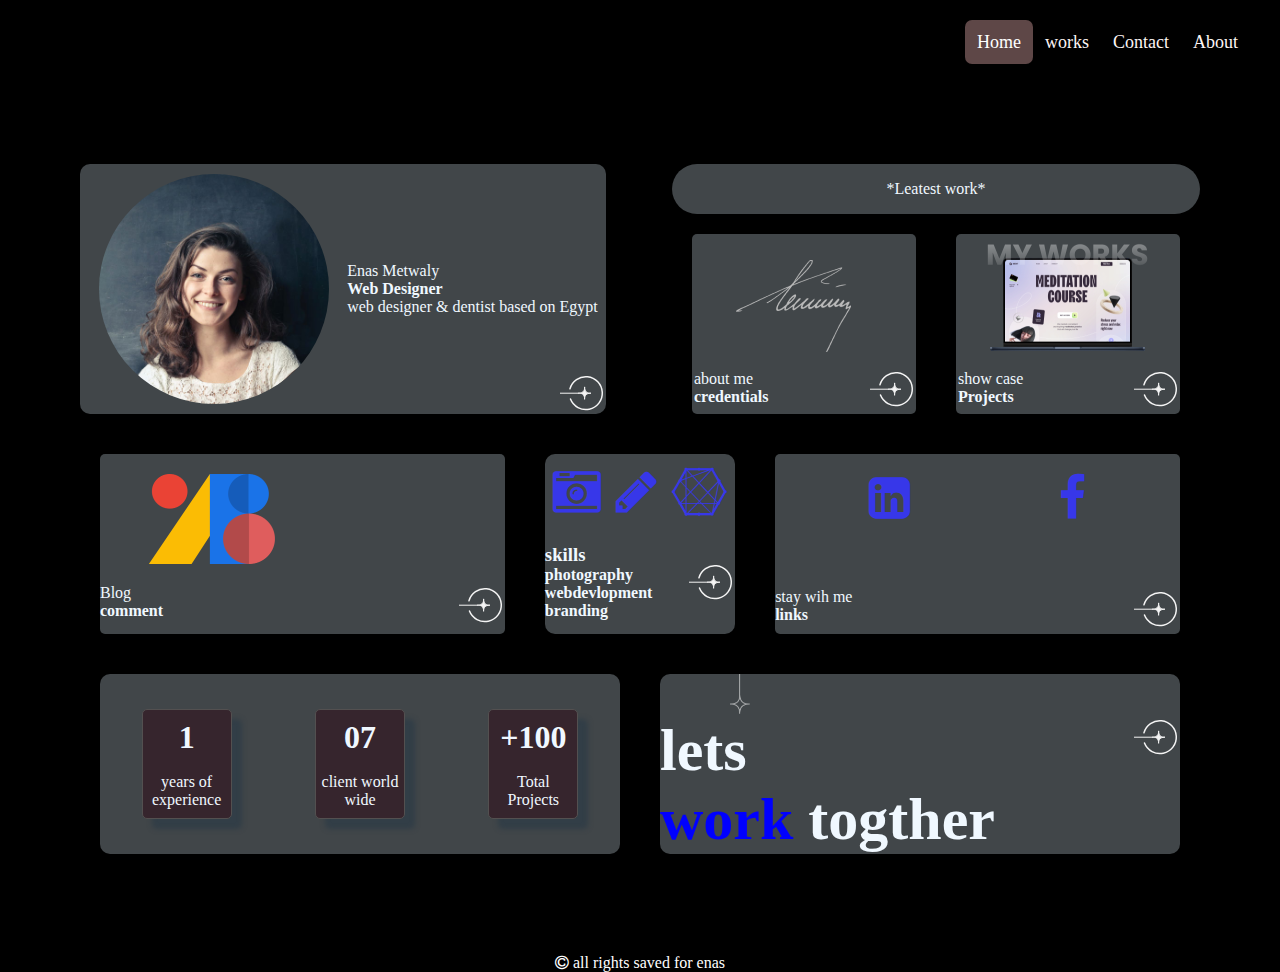
<file: index.html>
<!DOCTYPE html>
<html lang="en">
<head>
    <meta charset="UTF-8">
    <meta name="viewport" content="width=device-width, initial-scale=1.0">
    <title>Enas Metwaly</title>
    <link rel="stylesheet" href="https://cdnjs.cloudflare.com/ajax/libs/font-awesome/4.7.0/css/font-awesome.min.css">

    <link rel="stylesheet" href="css/style.css">
</head>
<body>
    <header class="header">
        <!-- <a href="index.html" class="logo"><h1>Enas</h1></a> -->
        <nav class="header-right">
            <a class="active" href="index.html">Home</a>
            <a href="works.html">works</a>

            <a href="contact.html">Contact</a>
            <a href="about.html">About</a>
          </nav>
    </header>
    <main>
        <section class="section_1 section">
            <div class="section1_left person_card card">
                <div class="img">
                    <img src="imgs/leftimage-dark.jpg" alt="" srcset="">
                </div>
                <div class="text">
                    <div>
                        <p>Enas Metwaly</p>

                        <h4>Web Designer</h4>
                        <p>web designer & dentist based on Egypt</p>
    
                    </div>
                    <a href="about.html" class="project-btn">                				
                        <img src="imgs/icon.svg" alt="Button">
                                                
                    </a>
    

                </div>

            </div>
            <div class="section1_right">
                <div class="banner">
                    <span>*Leatest work*</span>

                </div>
                <div class="works_credntials" >
                    <div class="credntials small_card">
                        <div class="img">
                            <img src="imgs/sign.png" alt="">
                        </div>
                        <div class="credential_info">
                            <div class="text">
                                <p >about me</p>
                                <h4>credentials</h2>
                            </div>
                            <a href="about.html" class="project-btn">                				
                                <img src="imgs/icon.svg" alt="Button">
                                                        
                            </a>
            
                        </div>
                    </div>
                    <div class="credntials small_card">
                        <div class="img">
                            <img src="imgs/my-works.png" alt="" >
                        </div>
                        <div class="credential_info">
                            <div class="text">
                                <p >show case</p>
                                <h4>Projects</h2>
                            </div>
                            <a href="works.html" class="project-btn">                				
                                <img src="imgs/icon.svg" alt="Button">
                                                        
                            </a>
            
                        </div>
                    </div>

                </div>

            </div>
        </section>
        <section class="section_2 section">
                <div class="frist_card small_card">
                    <div class="img">
                        <img src="imgs/gfonts.png" alt="">
                    </div>
                    <div class="credential_info">
                        <div class="text">
                            <p >Blog</p>
                            <h4>comment</h2>
                        </div>
                        <img src="imgs/icon.svg" alt="Button">

                    </div>


                </div>
                <article class="second_card card">
                    <div class="icons">
                        <i class="fa fa-camera-retro fa-3x"></i> 
                        <i class="fa fa-pencil fa-3x" aria-hidden="true"></i>
                        <i class="fa fa-connectdevelop fa-3x" aria-hidden="true"></i>


                        


                    </div>
                    <div class="comment">
                        <div class="text">
                            <h3 >skills</h3>
                            <h4>photography webdevlopment branding</h2>
                        </div>
                        <img src="imgs/icon.svg" alt="Button">

                    </div>



                    

                </article>
                <article class="third_card small_card">
                    <div class="icons">
                         <i class="fa fa-linkedin-square fa-3x" aria-hidden="true"></i>
                        <i class="fa fa-facebook fa-3x" aria-hidden="true"></i>


                    </div>
                    <div class="credential_info">
                        <div class="text">
                            <p >stay wih me </p>
                            <h4>links</h2>
                        </div>
                        <a href="contact.html" class="project-btn">                				
                            <img src="imgs/icon.svg" alt="Button">
                                                    
                        </a>
        
                    </div>




                </article>

        </section>
        <section class="section_3 section">
            <article class="left_card card">
                <div  class="mydiv">
                    <h1>1</h1>
                    
                    <p>  years of experience </p>
                </div>
                <div class="mydiv">
                    <h1>07</h1>
                    <p>client world wide </p>
                </div>
                <div  class="mydiv">
                    <h1>+100</h1>
                    <p>Total Projects </p>
                </div>

            </article>
            <article class="right_card card">
                <img src="imgs/thread.png" alt="" style="width: 20px;height:40px; margin-left:70px">
                <div class="talk">
                    <div class="text">
                        <h1>lets</h1>
                        <h1><span style="color: blue;">work</span> togther</h1>
                    </div>
                    <a href="contact.html" class="project-btn">                				
                        <img src="imgs/icon.svg" alt="Button">
                                                
                    </a>
    

                </div>
            </article>


            
        </section>


    </main>
    <footer>
        <p> <span><i class="fa fa-copyright" aria-hidden="true"></i>
        </span>all rights saved for enas</p>
    </footer>
</body>
</html>
</file>
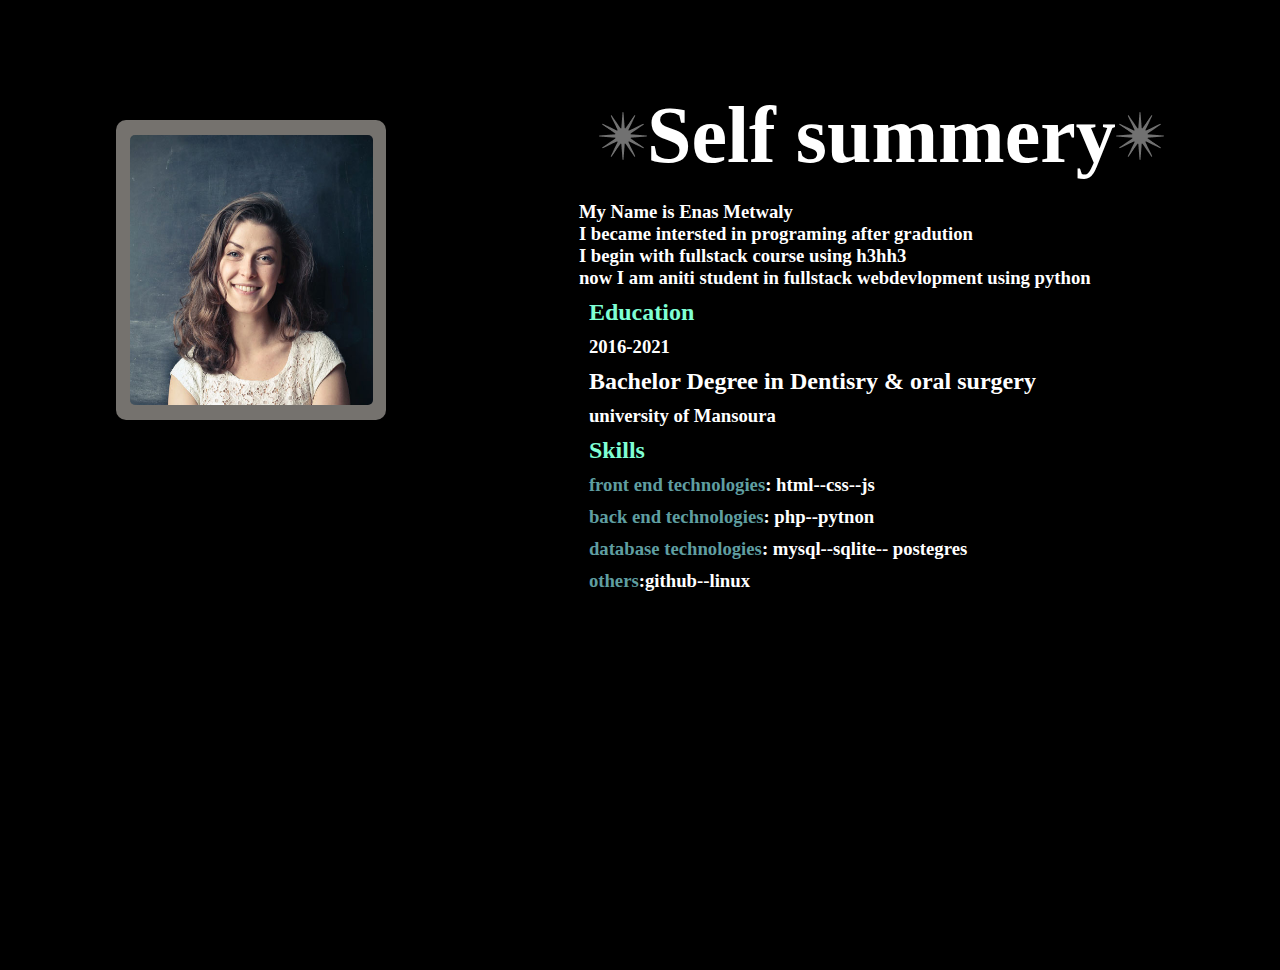
<file: about.html>
<!DOCTYPE html>
<html lang="en">
<head>
    <meta charset="UTF-8">
    <meta name="viewport" content="width=device-width, initial-scale=1.0">
    <title>about</title>
    <link rel="stylesheet" href="css/about.css">
</head>
<body>
    <section class="section about_section">
        <article class="img">
            <img src="imgs/leftimage-dark.jpg" alt="">
        </article>
        <article class="info">
            <div class="summery">
                <img src="imgs/star-2.png" alt="">
                <h1>Self summery</h1>
                <img src="imgs/star-2.png" alt="">

            </div>
            <div class="text">
                <h3>My Name is Enas Metwaly</h3>
                <h3>I became intersted in programing after gradution</h3>
                <h3>I  begin with fullstack course using h3hh3</h3>
                <h3>now I am  aniti student in fullstack webdevlopment using python </h3>



            </div>
            <div class="education">
                <h2 style="color: aquamarine;">Education</h2>
                <h3>2016-2021</h3>
                <h2>Bachelor Degree in Dentisry & oral surgery</h2>
                <h3 >university of Mansoura</h3>
                <h2 style="color: aquamarine;">Skills</h2>
                <h3><span style="color: cadetblue;"> front end technologies</span>: html--css--js</h3>
                <h3><span style="color: cadetblue;">back end technologies</span>: php--pytnon</h3>
                <h3><span style="color: cadetblue;">database technologies</span>: mysql--sqlite-- postegres</h3>
                <h3><span style="color: cadetblue;">others</span>:github--linux</h3>


    
            </div>
        </article>
        
    </section>
</body>
</html>
</file>
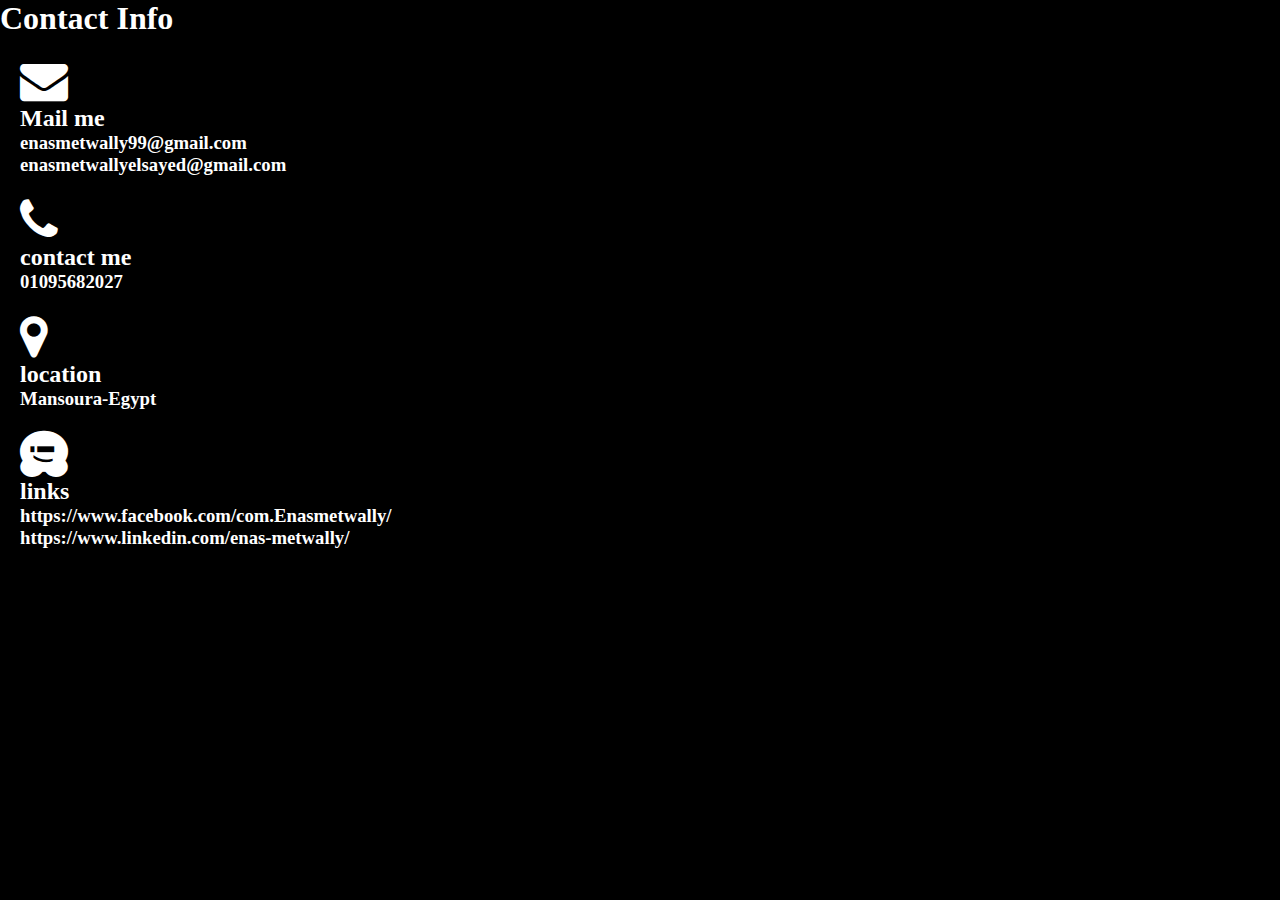
<file: contact.html>
<!DOCTYPE html>
<html lang="en">
<head>
    <meta charset="UTF-8">
    <meta name="viewport" content="width=device-width, initial-scale=1.0">
    <title>Contact</title>
    <link rel="stylesheet" href="css/contact.css">
    <link rel="stylesheet" href="https://cdnjs.cloudflare.com/ajax/libs/font-awesome/4.7.0/css/font-awesome.min.css">

</head>
<body>
    <section>
            <h1>Contact Info</h1>
            <article class="article1" >
                <div class="icon">
                    <i class="fa fa-envelope fa-3x" aria-hidden="true"></i>
                </div>
                <div class="text">
                    <h2>Mail me</h2>
                    <h3>enasmetwally99@gmail.com</h3>
                    <h3>enasmetwallyelsayed@gmail.com</h3>

                </div>
            </article>
            <article class="article2">
                <div class="icon">
                    <i class="fa fa-phone  fa-3x" aria-hidden="true"></i>

                </div>
                <div class="text">
                    <h2>contact me</h2>
                    <h3>01095682027</h3>

                </div>
            </article class="article3">
            <article>
                <div class="icon">
                    <i class="fa fa-map-marker fa-3x" aria-hidden="true"></i>

                </div>
                <div class="text">
                    <h2>location</h2>
                    <h3>Mansoura-Egypt</h3>

                </div>

            </article>
            <article>
                <div class="icon">
                    <i class="fa fa-wpbeginner fa-3x" aria-hidden="true"></i>

                </div>
                <div class="text">
                    <h2>links</h2>
                    <h3>https://www.facebook.com/com.Enasmetwally/</h3>
                    <h3>https://www.linkedin.com/enas-metwally/</h3>


                </div>

            </article>



    </section>
    
</body>
</html>
</file>
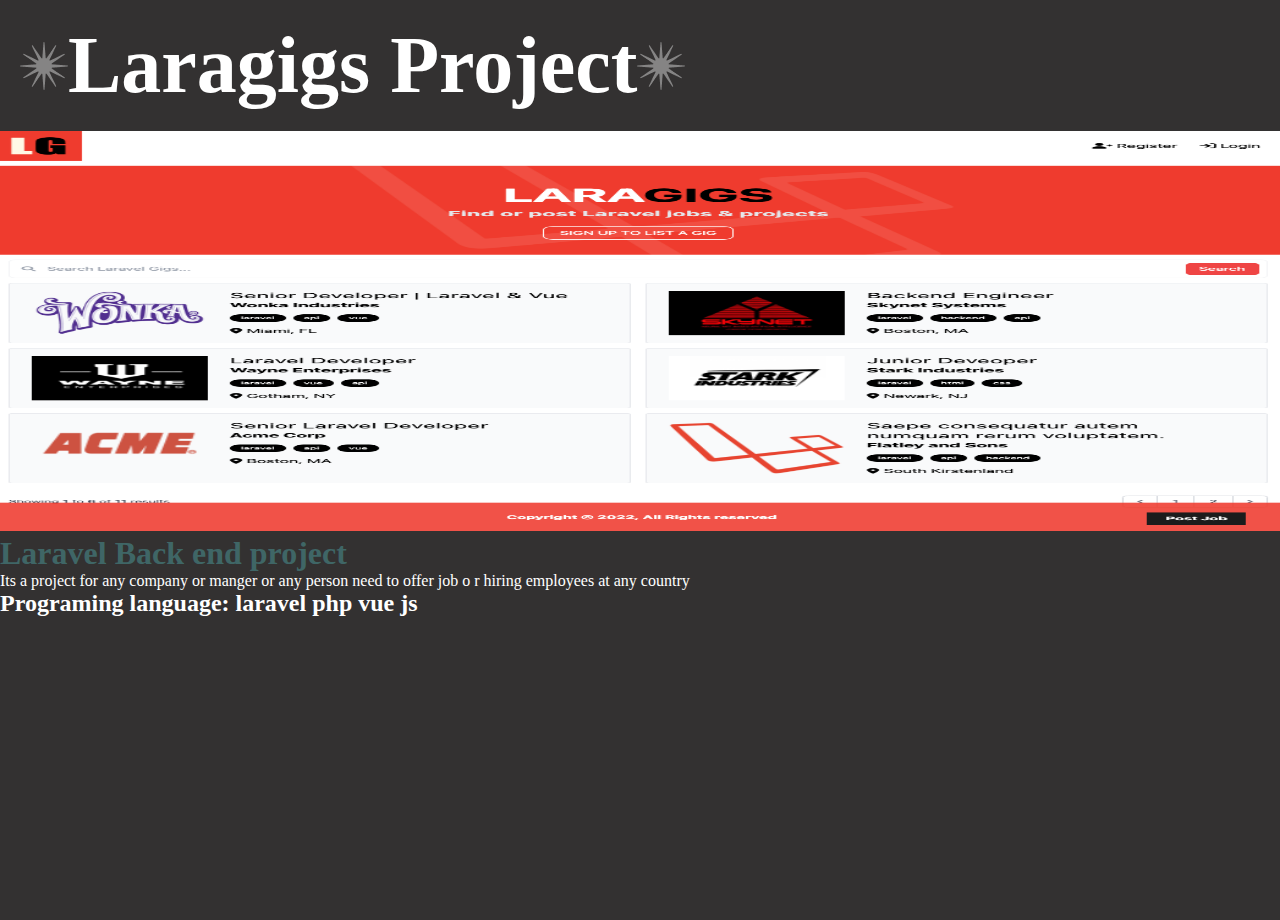
<file: project1.html>
<!DOCTYPE html>
<html lang="en">
<head>
    <meta charset="UTF-8">
    <meta name="viewport" content="width=device-width, initial-scale=1.0">
    <title>Document</title>
    <link rel="stylesheet" href="css/project.css">
</head>
<body>
    <section>
        <article class="title">
            <img src="imgs/star-2.png" alt="">
            <h1>Laragigs Project</h1>
            <img src="imgs/star-2.png" alt="">
        </article>
        <article class="img">
            <img src="imgs/laragigs.png" style="width: 100%; height:400px" alt="">
        </article>
        <article>
            <h1 style="color: rgb(63, 102, 102);">Laravel Back end project</h1>
            <p>Its a project for any company or manger or any person need to offer job o
                r hiring  employees at any country</p>
            <h2>Programing language: laravel php vue js </h2>
        </article>
    </section>
</body>
</html>
</file>
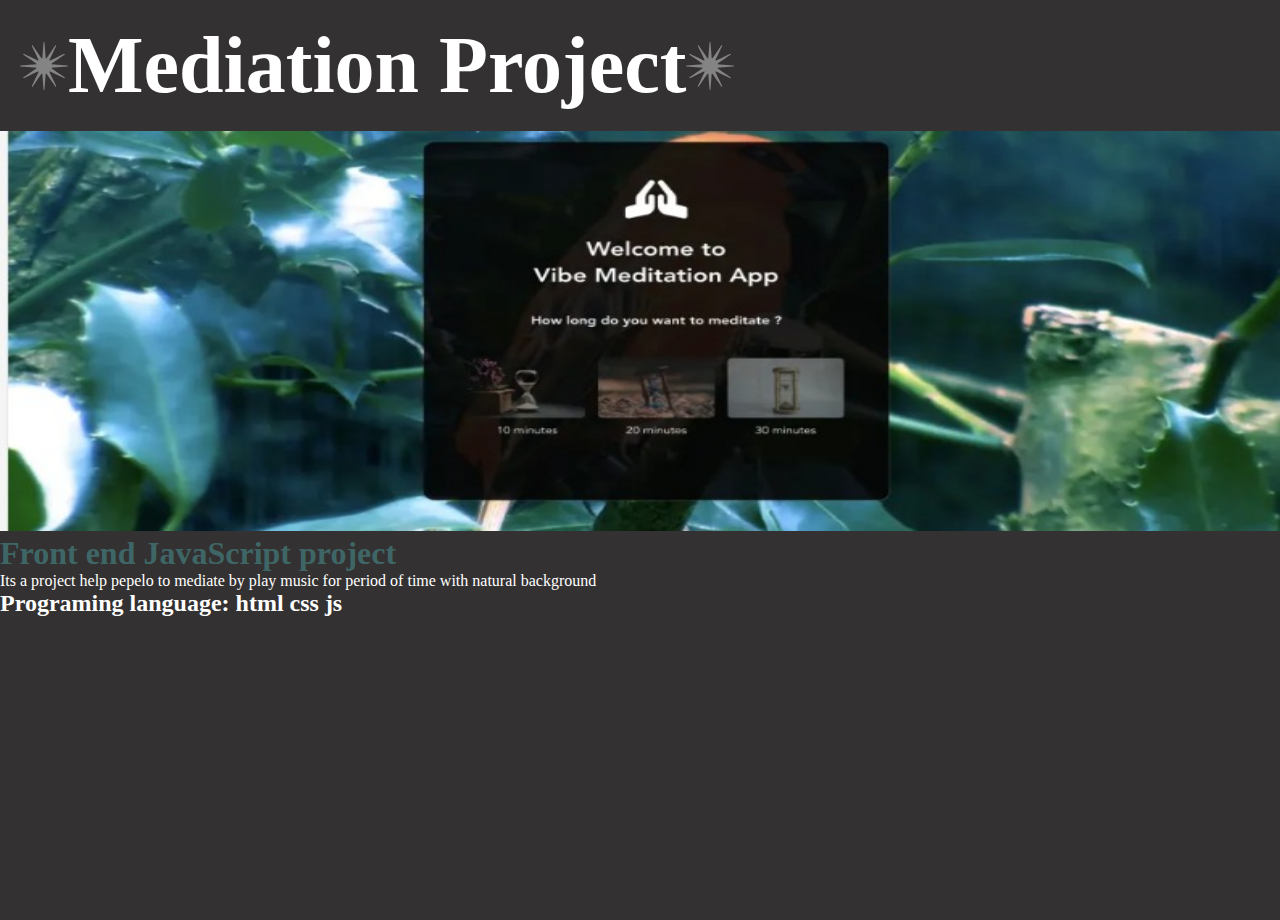
<file: project2.html>
<!DOCTYPE html>
<html lang="en">
<head>
    <meta charset="UTF-8">
    <meta name="viewport" content="width=device-width, initial-scale=1.0">
    <title>Document</title>
    <link rel="stylesheet" href="css/project.css">
</head>
<body>
    <section>
        <article class="title">
            <img src="imgs/star-2.png" alt="">
            <h1>Mediation Project</h1>
            <img src="imgs/star-2.png" alt="">
        </article>
        <article class="img">
            <img src="imgs/nature.jpeg" style="width: 100%; height:400px" alt="">
        </article>
        <article>
            <h1 style="color: rgb(63, 102, 102);">Front end JavaScript project</h1>
            <p>Its a project help  pepelo  to mediate  by play music for period of time with natural background   </p>
            <h2>Programing language:  html css js  </h2>
        </article>
    </section>
</body>
</html>
</file>
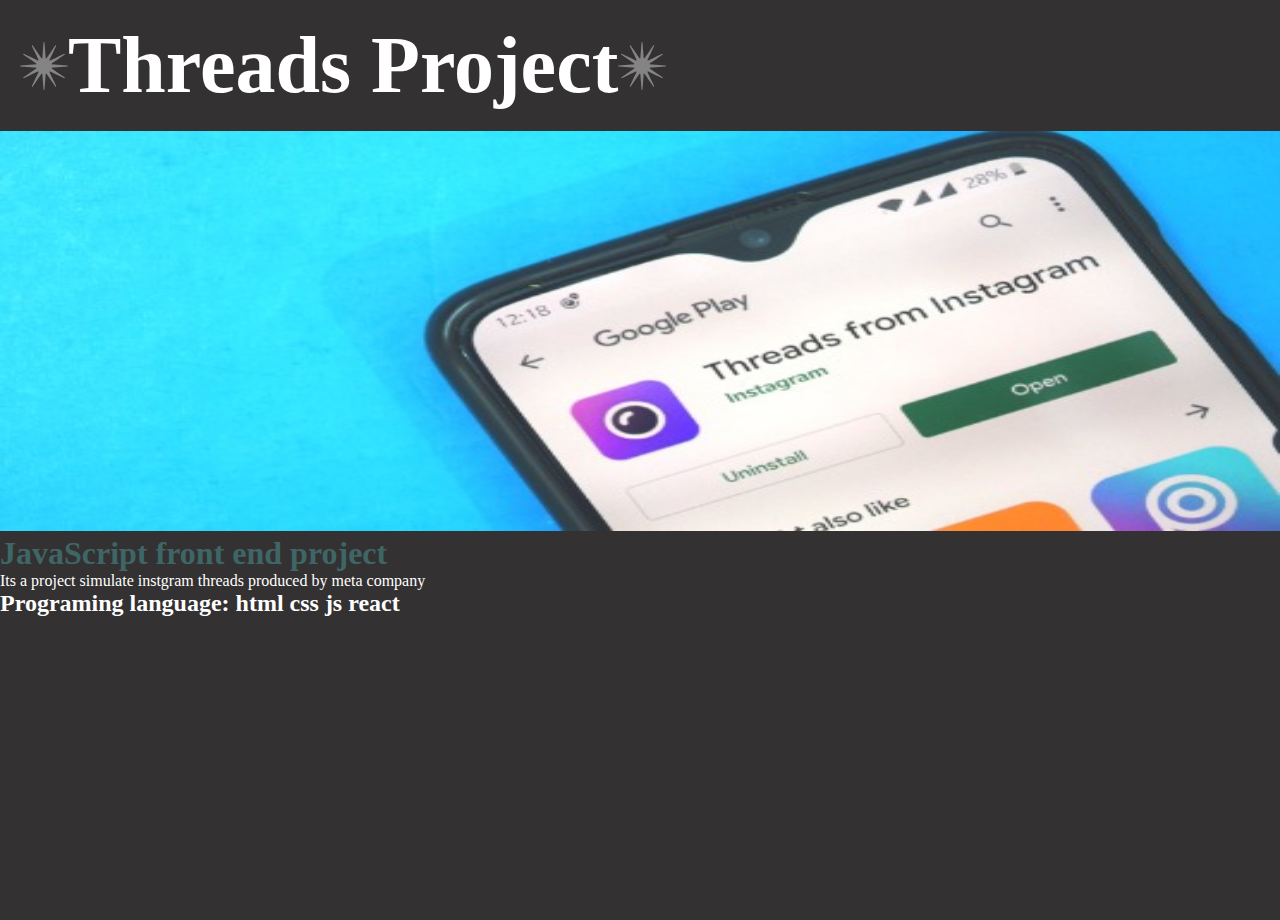
<file: project3.html>
<!DOCTYPE html>
<html lang="en">
<head>
    <meta charset="UTF-8">
    <meta name="viewport" content="width=device-width, initial-scale=1.0">
    <title>Document</title>
    <link rel="stylesheet" href="css/project.css">
</head>
<body>
    <section>
        <article class="title">
            <img src="imgs/star-2.png" alt="">
            <h1>Threads Project</h1>
            <img src="imgs/star-2.png" alt="">
        </article>
        <article class="img">
            <img src="imgs/threads.jpeg" style="width: 100%; height:400px" alt="">
        </article>
        <article>
            <h1 style="color: rgb(63, 102, 102);">JavaScript front end project</h1>
            <p>Its a project  simulate instgram threads produced by meta company</p>
            <h2>Programing language: html css  js  react</h2>
        </article>
    </section>
</body>
</html>
</file>
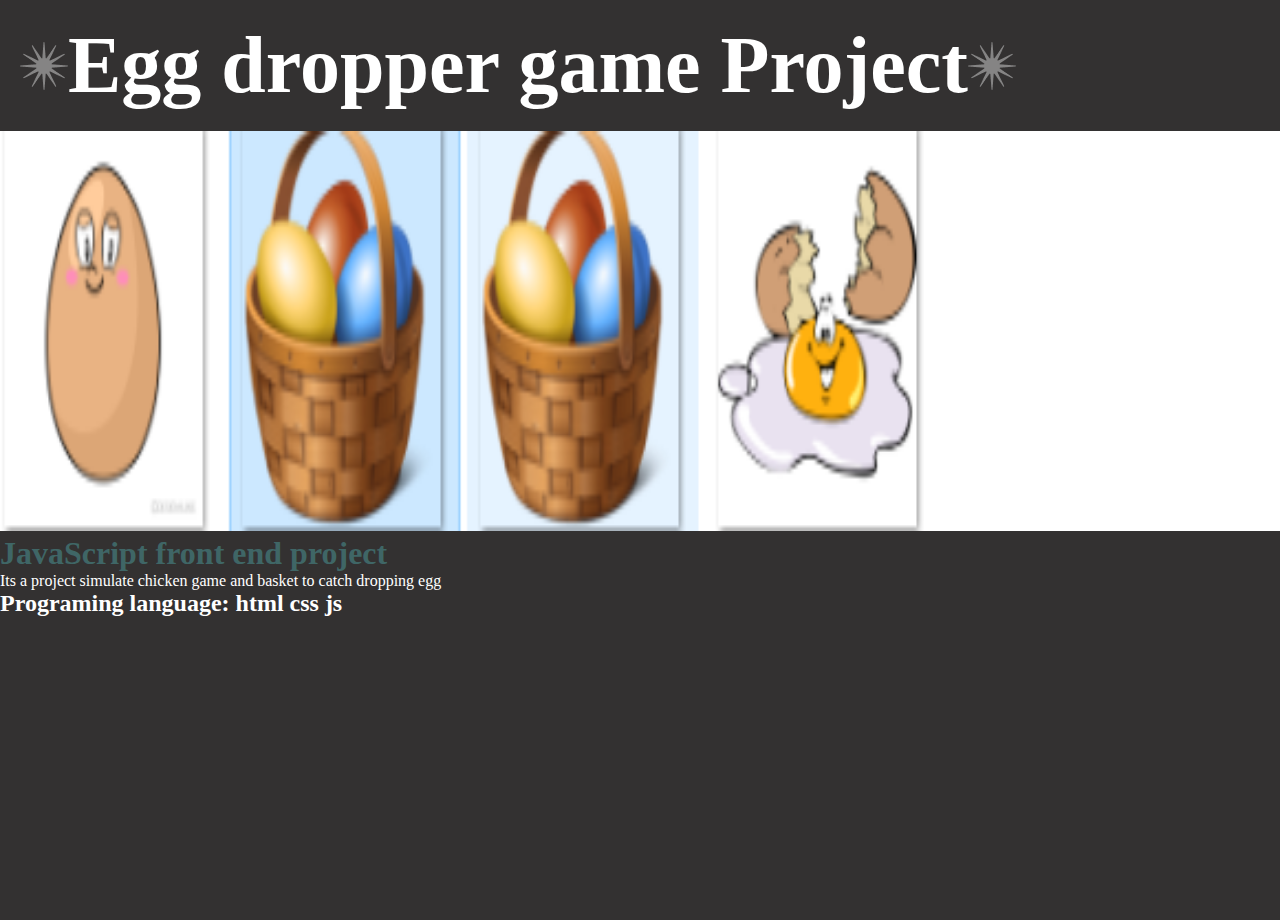
<file: project4.html>
<!DOCTYPE html>
<html lang="en">
<head>
    <meta charset="UTF-8">
    <meta name="viewport" content="width=device-width, initial-scale=1.0">
    <title>Document</title>
    <link rel="stylesheet" href="css/project.css">
</head>
<body>
    <section>
        <article class="title">
            <img src="imgs/star-2.png" alt="">
            <h1>Egg dropper game Project</h1>
            <img src="imgs/star-2.png" alt="">
        </article>
        <article class="img">
            <img src="imgs/egg.png" style="width: 100%; height:400px" alt="">
        </article>
        <article>
            <h1 style="color: rgb(63, 102, 102);">JavaScript front end project</h1>
            <p>Its a project  simulate chicken game and basket to catch dropping egg</p>
            <h2>Programing language: html css  js  </h2>
        </article>
    </section>
</body>
</html>
</file>
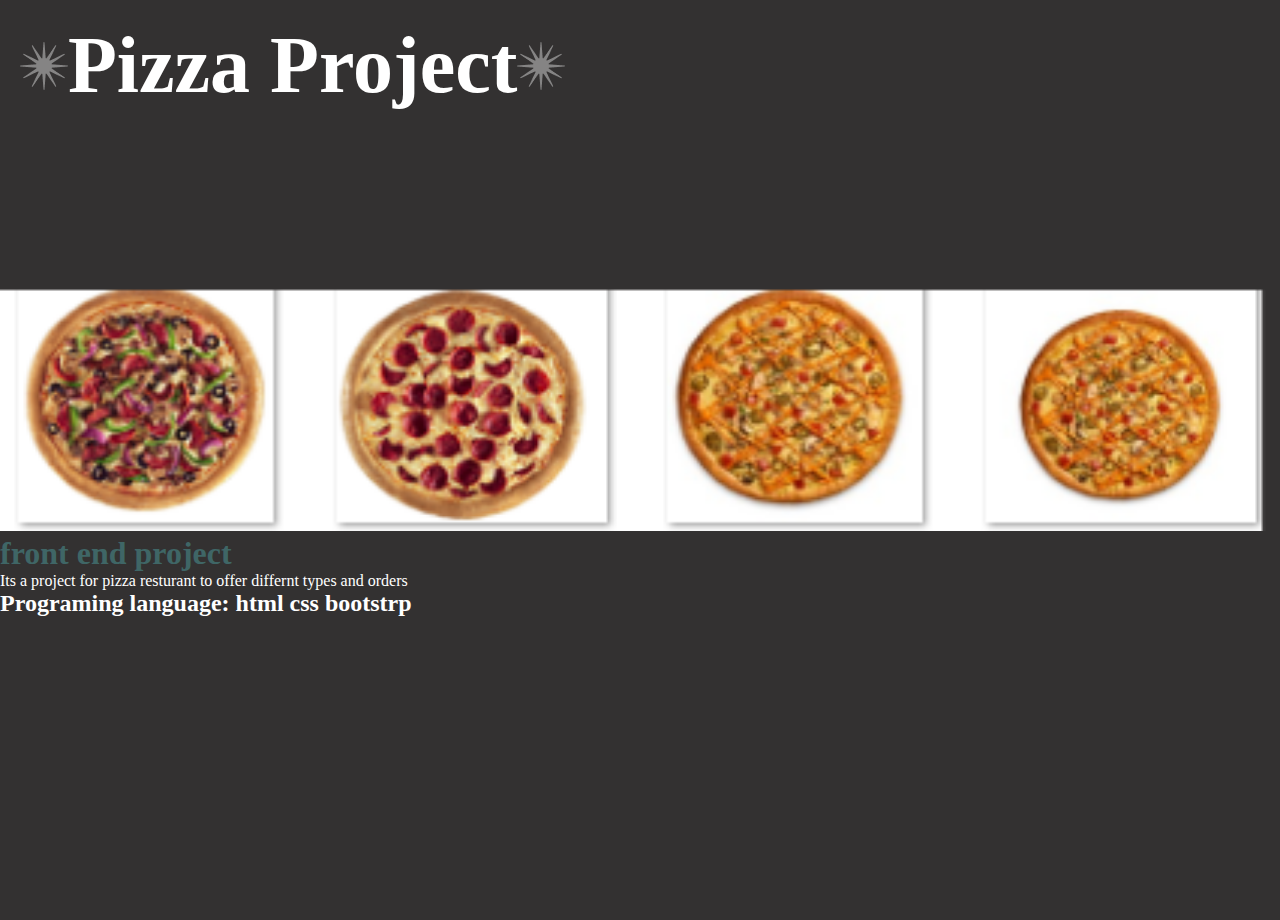
<file: project5.html>
<!DOCTYPE html>
<html lang="en">
<head>
    <meta charset="UTF-8">
    <meta name="viewport" content="width=device-width, initial-scale=1.0">
    <title>Document</title>
    <link rel="stylesheet" href="css/project.css">
</head>
<body>
    <section>
        <article class="title">
            <img src="imgs/star-2.png" alt="">
            <h1>Pizza Project</h1>
            <img src="imgs/star-2.png" alt="">
        </article>
        <article class="img">
            <img src="imgs/pizza.png" style="width: 100%; height:400px" alt="">
        </article>
        <article>
            <h1 style="color: rgb(63, 102, 102);">front end project</h1>
            <p>Its a project for pizza resturant  to  offer differnt types and orders</p>
            <h2>Programing language: html css bootstrp </h2>
        </article>
    </section>
</body>
</html>
</file>
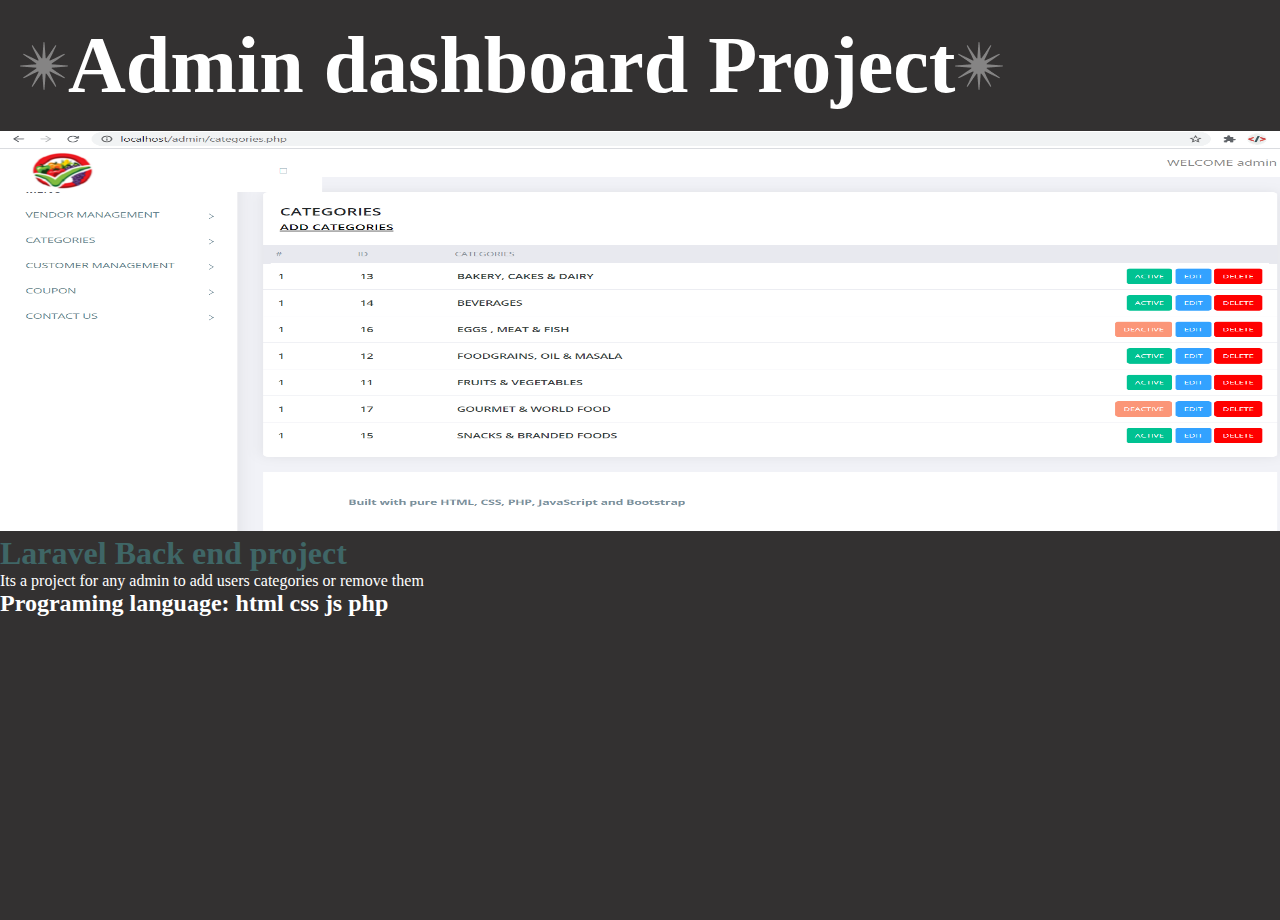
<file: project6.html>
<!DOCTYPE html>
<html lang="en">
<head>
    <meta charset="UTF-8">
    <meta name="viewport" content="width=device-width, initial-scale=1.0">
    <title>Document</title>
    <link rel="stylesheet" href="css/project.css">
</head>
<body>
    <section>
        <article class="title">
            <img src="imgs/star-2.png" alt="">
            <h1>Admin dashboard Project</h1>
            <img src="imgs/star-2.png" alt="">
        </article>
        <article class="img">
            <img src="imgs/admin.png" style="width: 100%; height:400px" alt="">
        </article>
        <article>
            <h1 style="color: rgb(63, 102, 102);">Laravel Back end project</h1>
            <p>Its a project for any admin to  add users categories or remove them</p>
            <h2>Programing language: html css js php  </h2>
        </article>
    </section>
</body>
</html>
</file>
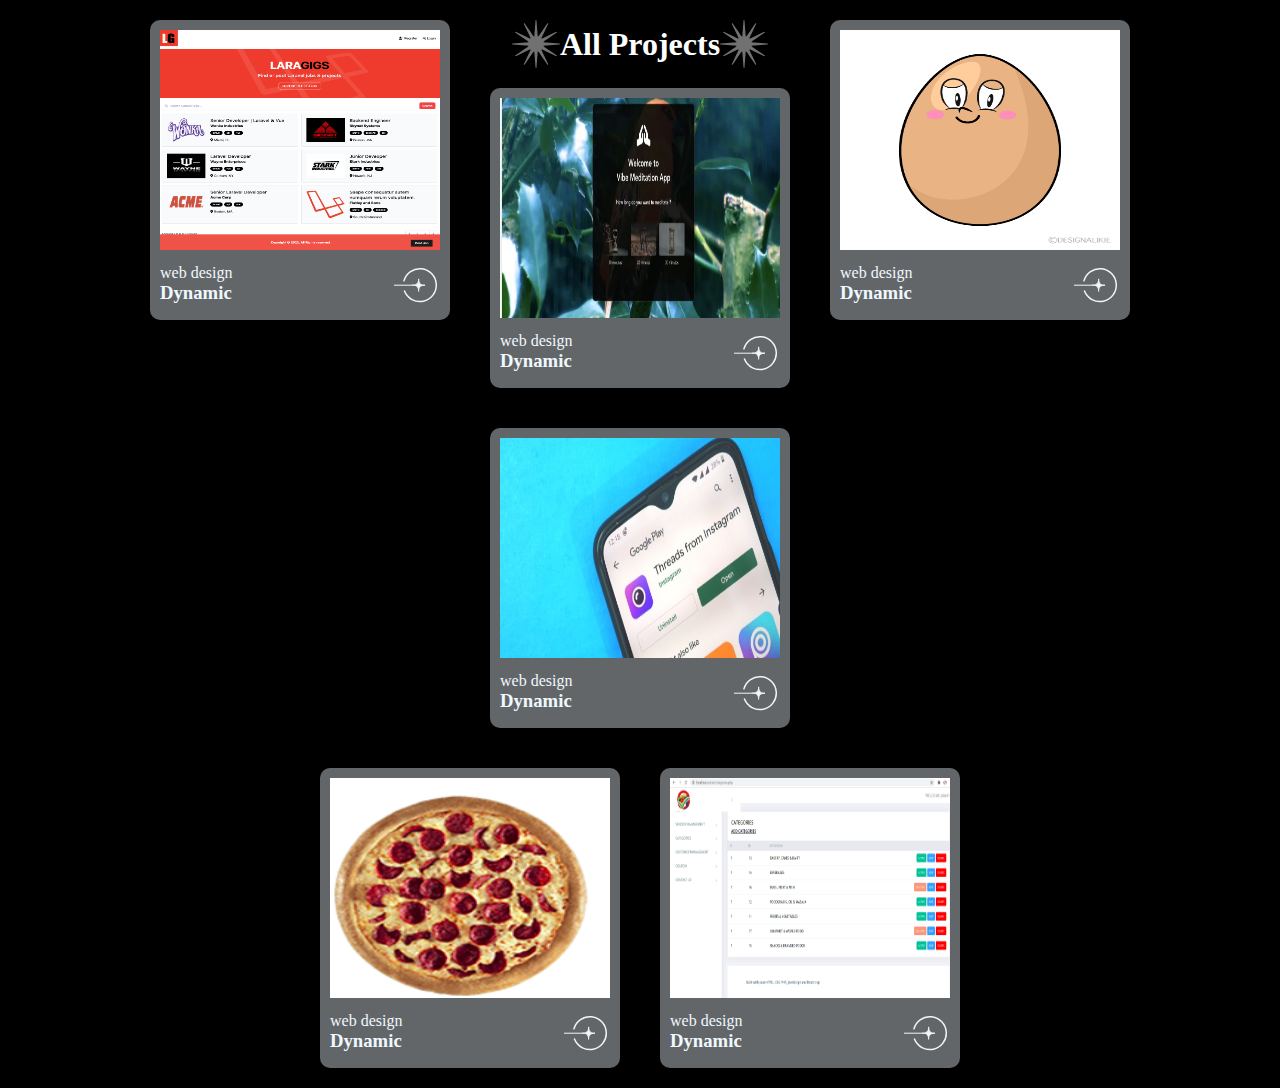
<file: works.html>
<!DOCTYPE html>
<html lang="en">
<head>
    <meta charset="UTF-8">
    <meta name="viewport" content="width=device-width, initial-scale=1.0">
    <title>Document</title>
    <link rel="stylesheet" href="css/style.css">
    <link rel="stylesheet" href="css/works.css">

</head>
<body>
    <section>
     <article id="project1">
        <img class="project_img" src="imgs/laragigs.png" alt="">
        <div class="project_details">
            <div>
                <p>web design</p>
                <h3>Dynamic</h3>
            </div>
                <a href="project1.html" class="project-btn">                				
                    <img src="imgs/icon.svg" alt="Button">
                                            
                </a>
        </div>
    </article>
     
    <div class="container">
        <div id="heading">
            <img src="imgs/star-2.png" alt="">
            <h1>All Projects</h1>
            <img src="imgs/star-2.png" alt="">
        </div>
        <div class="p2_projects">
            <article id="project2">
                <img class="project_img" src="imgs/nature.jpeg" alt="">
                <div class="project_details">
                    <div>
                        <p>web design</p>
                        <h3>Dynamic</h3>
                    </div>
                        <a href="project2.html" class="project-btn">                				
                            <img src="imgs/icon.svg" alt="Button">
                                                    
                        </a>
                </div>
        
            </article>
            <article id="project3">
                <img class="project_img" src="imgs/threads.jpeg" alt="">
                <div class="project_details">
                    <div>
                        <p>web design</p>
                        <h3>Dynamic</h3>
                    </div>
                        <a href="project3.html" class="project-btn">                				
                            <img src="imgs/icon.svg" alt="Button">
                                                    
                        </a>
                </div>

        
            </article>
        </div>    


    </div>
    <article id="project4">
        <img class="project_img" src="imgs/egg2.png" alt="">
        <div class="project_details">
            <div>
                <p>web design</p>
                <h3>Dynamic</h3>
            </div>
                <a href="project4.html" class="project-btn">                				
                    <img src="imgs/icon.svg" alt="Button">
                                            
                </a>
        </div>

    </article>
    <article id="project5">
        <img class="project_img" src="imgs/pizza2.png" alt="">
        <div class="project_details">
            <div>
                <p>web design</p>
                <h3>Dynamic</h3>
            </div>
                <a href="project5.html" class="project-btn">                				
                    <img src="imgs/icon.svg" alt="Button">
                                            
                </a>
        </div>


    </article>
    <article id="project6">
        <img class="project_img" src="imgs/admin.png" alt="">
        <div class="project_details">
            <div>
                <p>web design</p>
                <h3>Dynamic</h3>
            </div>
                <a href="project6.html" class="project-btn">                				
                    <img src="imgs/icon.svg" alt="Button">
                                            
                </a>
        </div>

                    
    </article>


   
   


    </section>    
    
</body>
</html>
</file>
<file: css/style.css>
*{
    margin: 0;
    padding: 0;
    box-sizing: border-box;
}
body{
    background-color: #000;
    color: white;
    height: 100vh;
}







/* Style the header with a grey background and some padding */
.header {
    overflow: hidden;
    background-color: black;
    padding: 20px 30px;
    animation:header_appear .5s linear 1 ;

  }
  
  /* Style the header links */
  .header a {
    float: left;
    color: rgb(253, 245, 245);
    text-align: center;
    padding: 12px;
    text-decoration: none;
    font-size: 18px;
    line-height: 20px;
    border-radius: 7px;
  }
  
  /* Style the logo link (notice that we set the same value of line-height and font-size to prevent the header to increase when the font gets bigger */
  .header a.logo {
    font-size: 20px;
    font-weight: bold;
  }
  
  /* Change the background color on mouse-over */
  .header a:hover {
    background-color: #413d3d;
    color: black;
  }
  
  /* Style the active/current link*/
  .header a.active {
    background-color: rgb(94, 71, 71);
    color: white;
  }
  
  /* Float the link section to the right */
  .header-right {
    float: right;
  }
  
/*header start */
/* header{

    display: flex;
    justify-content: space-between;
}
nav{
    font-size: 1.2rem;
    color: rgb(195, 202, 202);
}
nav ul{
    display: flex;
    justify-content: space-between;
    list-style: none;

}
nav ul li{
    margin: 13px;
}
nav ul li:hover{
    color: white;
    cursor: pointer;

}
#talk_btn{
    background-color: rgb(70, 69, 69);
    width: 130px;
    height: 40px; ;
    color:white ;
    font-size: 25px;
    border-radius: 5px;
    border: none;
} */


main{
    margin: 80px;

}
.section{
    display: flex;
    justify-content: space-between;
}
.card{
    width: 47%;
    height: 250px;
    color: aliceblue;
    background-color: rgb(65, 70, 73);
    border-radius: 10px;
    position: relative;


}



.banner{
    width: 100%;
    height: 50px;
    color: aliceblue;
    background-color: rgb(65, 70, 73);
    border-radius: 30px;
    line-height: 50px;
    text-align: center;
}

@keyframes words_moving {
    0%{
        right: 0;
    }
    25%{
        right:+15%;
    }
    50%{
        right: +30%;
    }
    
    75%{
        right: +45%;
    }
    100%{
        right: +60%;
    }
    


}


.card .img img{ 
    width: 250px;
    height: 250px;
    padding: 10px;
    border-radius: 50%;

}





.works_credntials{
    display: flex;

}

.small_card{
    width: 100%;
    
    height: 180px;
    color: aliceblue;
    background-color: rgb(65, 70, 73);
    margin: 20px;
    border-radius: 5px;

}


/* start section_1 */
.section_1{
    animation:section1_appear 1.5s linear 1 ;


}
.section_1 .section1_left{
    display: flex;
    justify-content: space-evenly;
    
}
.section_1 .section1_left .text{
    display: flex;
    justify-content: center;
    align-items: center;

}

.section_1 .section1_left .text img{
    position: absolute;
    right: 0;
    bottom: 0;
    
}



.section_1 .section1_right .works_credntials .credntials{ 
    display: flex;
    flex-direction: column;
    justify-content: space-between;
    
}
.section_1 .section1_right .works_credntials .credntials .img {
    display: flex;
    align-items: center;
    justify-content: center;
    
}

.section_1 .section1_right .works_credntials .credntials .credential_info{
    display: flex;
    justify-content: space-between;

}
.section_1 .section1_right .works_credntials .credntials .credential_info .text{
 padding: 2px;
}


/* start section_2 */
.section_2{
    animation:section2_appear 2s linear 1 ;

}
.section_2 .card{
    height: 180px;
    margin: 20px;

}

.section_2  .small_card .credential_info{
    display: flex;
    justify-content: space-between;

}
.section_2  .second_card{
    display: flex;
    flex-direction: column;
    justify-content: space-around;

}
.section_2  .second_card .icons{
    display: flex;
    align-items: center;
    justify-content: space-around;
    color: rgb(55, 55, 233);

    


}

.section_2  .second_card .comment{
    display: flex;
    justify-content: space-between;



}
.section_2  .third_card{
    display: flex;
    flex-direction: column;
    justify-content: space-between;
}
.section_2  .third_card .icons{
    display: flex;
    align-items: center;
    justify-content: space-around;
    text-align: center;
    margin: 20px;
    color: rgb(55, 55, 233);
    


}






/* end section_2 */



/* start section 3 */
.section_3{
    animation:section3_appear 3s linear 1 ;


}
.section_3 .card{
    height: 180px;
    margin: 20px;

}
.section_3 .left_card {
    display: flex;
    justify-content: space-around;
    align-items: center;
}
.section_3 .left_card .mydiv{
    width: 90px;
    height: 110px;
    background-color: rgb(54, 37, 45);
    border: solid rgb(83, 80, 80) 1px;
    box-shadow: 10px 10px 5px rgb(50, 62, 71);
    display: flex;
    flex-direction: column;
    justify-content: space-around;
    align-items: center;
    text-align: center;
    border-radius: 5px;

}


.section_3 .right_card{
    display: flex;
    flex-direction: column;
    justify-content: space-between;


}
.section_3 .right_card .talk{
    display: flex;
    justify-content: space-between;


}
.section_3 .right_card .talk .text{

    font-size: 30px;

}

footer{
    animation:footer_appear 4s linear 1 ;

    display: flex;
    align-items: center;
    justify-content: center;
}



@keyframes header_appear {
    from{
        opacity: 0;
    }
    to{
        opacity: 1;
    }
    


}
@keyframes section1_appear {
    from{
        opacity: 0;
    }
    to{
        opacity: 1;
    }
    


}
@keyframes section2_appear {
    from{
        opacity: 0;
    }
    to{
        opacity: 1;
    }
    


}

@keyframes section3_appear {
    from{
        opacity: 0;
    }
    to{
        opacity: 1;
    }
    


}


@keyframes footer_appear {
    from{
        opacity: 0;
    }
    to{
        opacity: 1;
    }
    


}












  /* Add media queries for responsiveness - when the screen is 500px wide or less, stack the links on top of each other */
  @media screen and (max-width: 500px) {

    .header a {
      float: none;
      display: block;
      text-align: left;
    }
    .header-right {
      float: none;
    }

    .section{
        flex-direction: column;
        align-items: center;
    }
    .section_2 .second_card{
        display: none;
    }
    .person_card{
        /* margin: auto; */
        background-color: black;
        display: flex;
        align-items: center;
    }
    .section1_right{
        margin-top: 20px;
    }
    .banner{
        width: 100%;
        margin: 20px;
    }
    .section1_right .works_credntials{
        display:flex;
        flex-direction: column;
    }


    
    
    .section_3 .right_card .talk .text{

        font-size: 10px;
    
    }
    
  }
</file>
<file: css/about.css>
*{
    margin: 0;
    padding: 0;
    box-sizing: border-box;
}
body{
    background-color: #000;
    color: white;
    height: 100vh;
}


section{
    margin-top:70px;
    margin-left: 20px;
    display: flex;
    align-items: center;
    justify-content: space-around;
}
section .img{
    width: 90%px;
    height: 300px;
    background-color: rgb(117, 114, 110);
    display: flex;
    align-items: center;
    justify-content: center;
    border-radius: 10px;
    animation:text_appear 1s linear 1 ;


}
section .img img{
    width: 90%;
    height: 90%;
    border-radius: 5px;


}

section .info{
    width: 70%px;
    height: 400px;
    animation:text_appear 2s linear 1 ;

}
section .info .summery{
    display: flex;
    align-items: center;
    justify-content: start;
    margin: 20px;
    font-size: 40px;
}
section .info .education h3,h2{
    margin: 10px;
}

@media screen and (max-width: 800px) {
    .section{
        flex-direction: column;
    }

}
@keyframes text_appear {
    from{
        opacity: 0;
    }
    to{
        opacity: 1;
    }
}
</file>
<file: css/contact.css>
*{
    margin: 0;
    padding: 0;
    box-sizing: border-box;
}
body{
    background-color: #000;
    color: white;
    height: 100vh;
}
section article{
    margin: 20px;
}

.article1{
    animation:article1_appear .5s linear 1 ;

}

.article2{
    animation:article2_appear 1s linear 1 ;

}
.article3{
    animation:article3_appear 1.5s linear 1 ;

}



@keyframes article1_appear {
    from{
        opacity: 0;
    }
    to{
        opacity: 1;
    }
    


}
@keyframes article2_appear {
    from{
        opacity: 0;
    }
    to{
        opacity: 1;
    }
    


}

@keyframes article3_appear{
    from{
        opacity: 0;
    }
    to{
        opacity: 1;
    }
    


}
</file>
<file: css/project.css>
*{
    margin: 0;
    padding: 0;
    box-sizing: border-box;
}
body{
    background-color: #333131;
    color: white;
    height: 100vh;
}
 section .title{
    display: flex;
    align-items: center;
    justify-content: start;
    margin: 20px;
    font-size: 40px;

 }
</file>
<file: css/works.css>
section{
    display: flex;
    justify-content: center;
    flex-wrap: wrap;

}
article{
    width: 300px;
    height: 300px;
    color: aliceblue;
    background-color: rgb(99, 102, 104);
    border-radius: 10px;
    margin: 20px;
    animation:card_appear 2s linear 1 ;


}


/*heading*/
#heading{
    display: flex;
    align-items: center;
    justify-content: center;
    margin-top: 20px;
}
.p2_projects{
    display: flex;
}


img.project_img{
    width: 100%;
    height: 80%;
    padding: 10px;
}
.project_details{
    display: flex;
    justify-content: space-between;
    padding:0 10px  ;


}
@keyframes card_appear {
    from{
        opacity: 0;
    }
    to{
        opacity: 1;
    }
}


.p2_projects{
    flex-direction: column;
}
</file>
